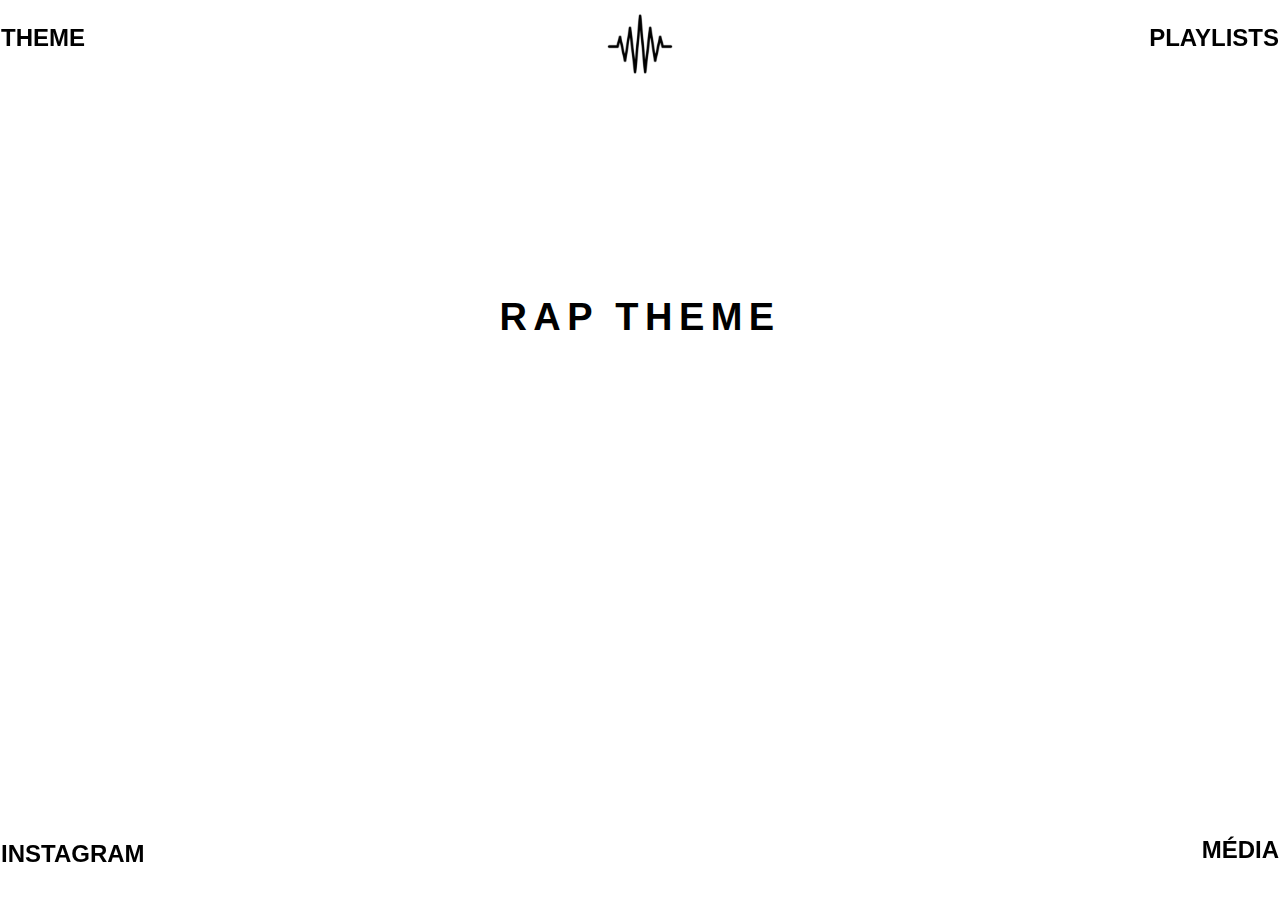
<file: index.html>
<!DOCTYPE html>
<html lang="fr">
<head>
    <title>Rap theme</title>
    <meta charset="utf-8"/>
    <meta name="viewport" content="width=device-width, initial-scale=1.0">
    <link rel="stylesheet" href="style.css"/>
</head>
    
    <h1><img alt="Rap theme" src="raptransparent.png"></h1>
    
    <body>
    <a class="button1" href="theme.html"><h2>THEME</h2></a>
    
    <a class="button1" href="playlist.html"><h3>PLAYLISTS</h3></a>
    </body>

    <h6>RAP THEME</h6>
    
    <body>
    <a class="button1" href="https://www.instagram.com/rap_theme/" target="_BLANK"><h4>INSTAGRAM</h4></a>
        
    <a class="button1" href="https://twitter.com/rap_theme" target="_BLANK"><h5>MÉDIA</h5></a>
    </body>
</file>
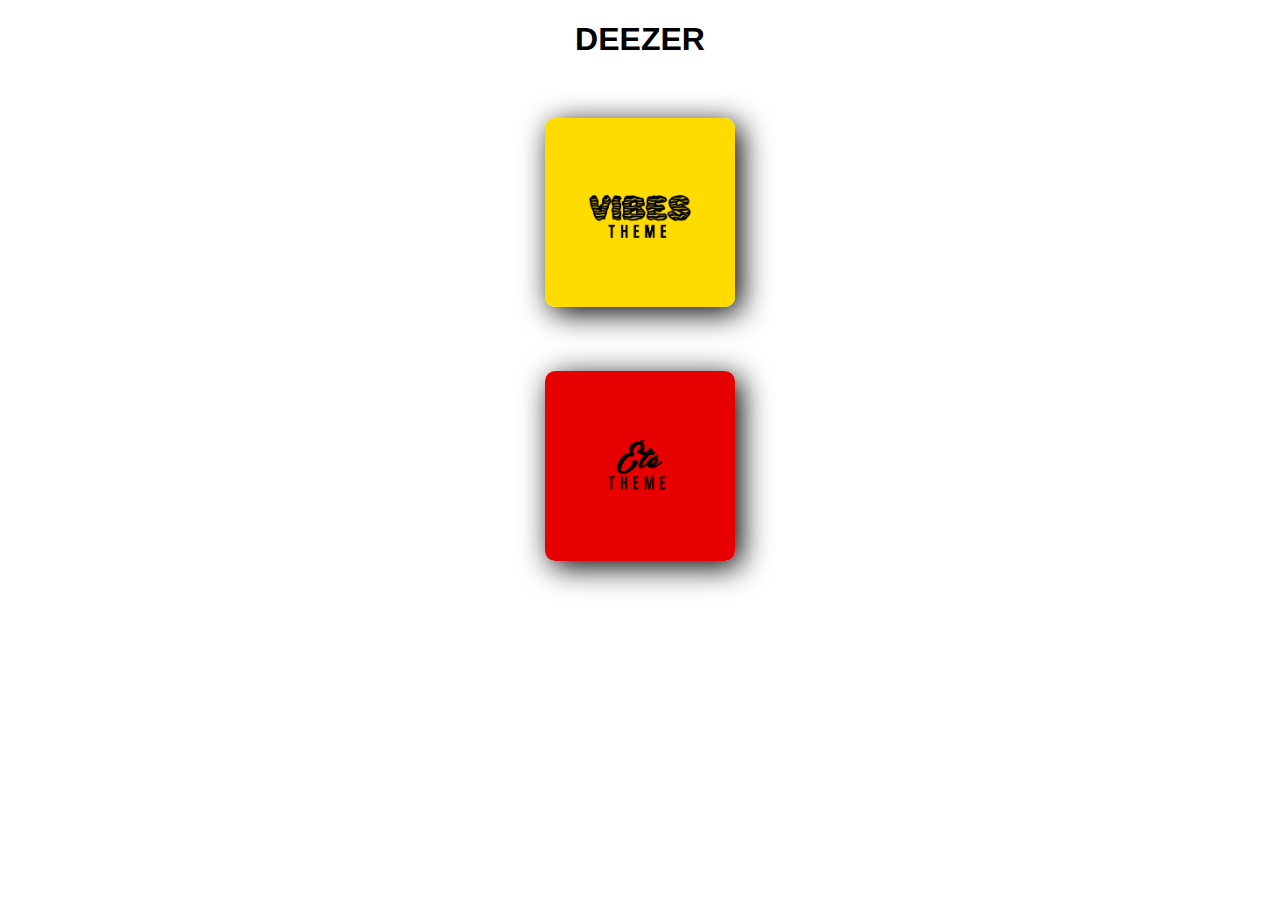
<file: deezer.html>
<!DOCTYPE html>
<html lang="fr">
<head>
    <title>Playlists - Theme</title>
    <meta charset="utf-8"/>
    <link rel="stylesheet" href="styleplateformes.css"/>
</head>
    
    <h1>DEEZER</h1>
<br>    

    <a href="https://www.deezer.com/playlist/7975499222?utm_source=deezer&utm_content=playlist-7975499222&utm_term=0_1596730772&utm_medium=web" target="_BLANK"><h2><img alt="Vibes Theme" src="Vibesplaylist.png"></h2></a>
    <br>
    <a href="https://www.deezer.com/playlist/8022512242?utm_source=deezer&utm_content=playlist-8022512242&utm_term=0_1597707833&utm_medium=web" target="_BLANK"><h2><img alt="Été Theme" src="eteplaylist.PNG"></h2></a>
</file>
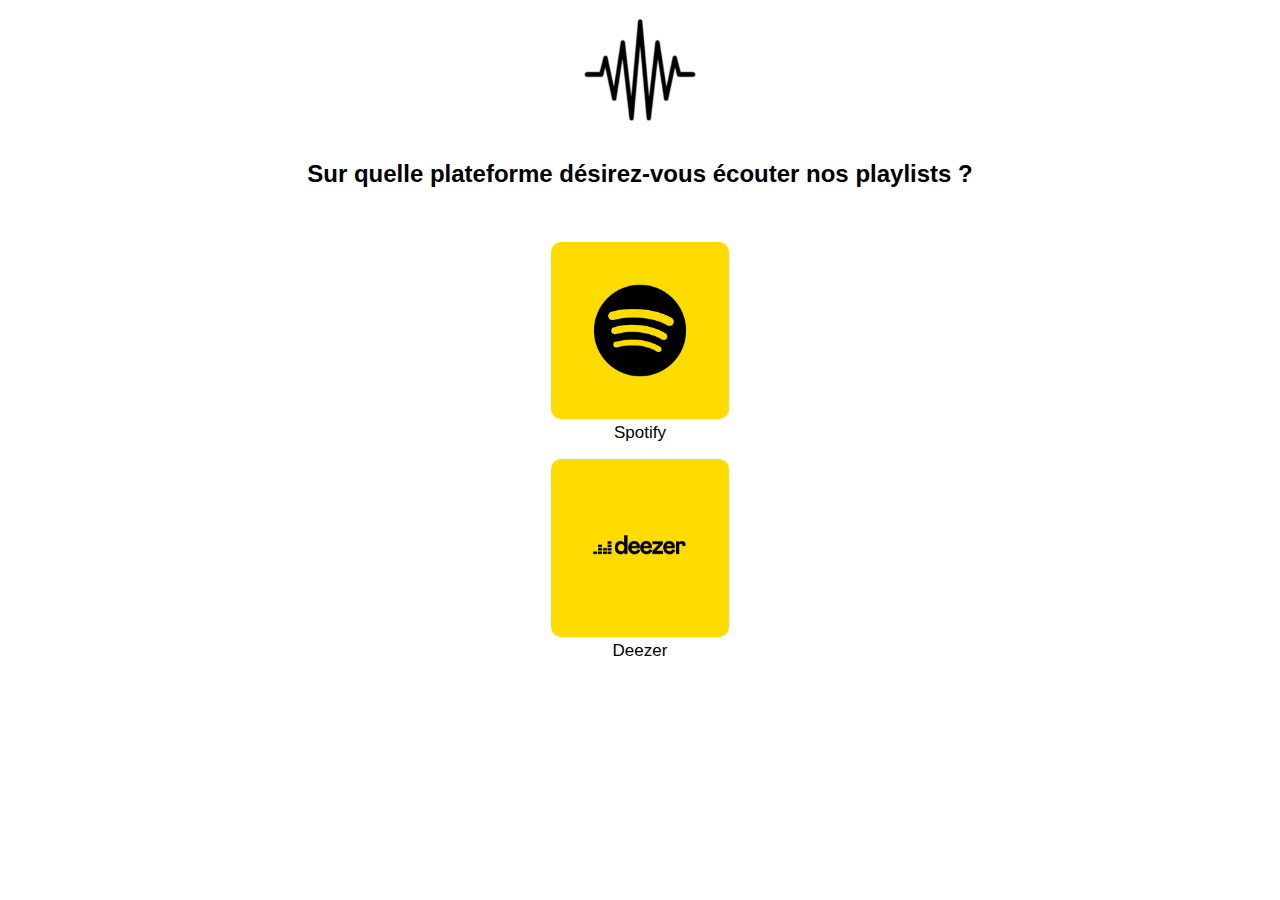
<file: playlist.html>
<!DOCTYPE html>
<html lang="fr">
<head>
    <title>Playlists - Theme</title>
    <meta charset="utf-8"/>
    <link rel="stylesheet" href="styleplaylist.css"/>
</head>
        
    <a href="index.html"><h1><img alt="Rap theme" src="raptransparent.png"></h1></a>

    <h2>Sur quelle plateforme désirez-vous écouter nos playlists ?</h2>
<br>
    
<div class="imagesplateformes">
    <figure>
        <a href="spotify.html" target="_BLANK"><img alt="Spotify" class="img1" src="spotify.PNG"></a>
        <figcaption>Spotify</figcaption>
    </figure>

    <figure>
        <a href="deezer.html" target="_BLANK"><img alt="Deezer" class="img2" src="deezer.PNG"></a>
        <figcaption>Deezer</figcaption>
    </figure>
</div>
</file>
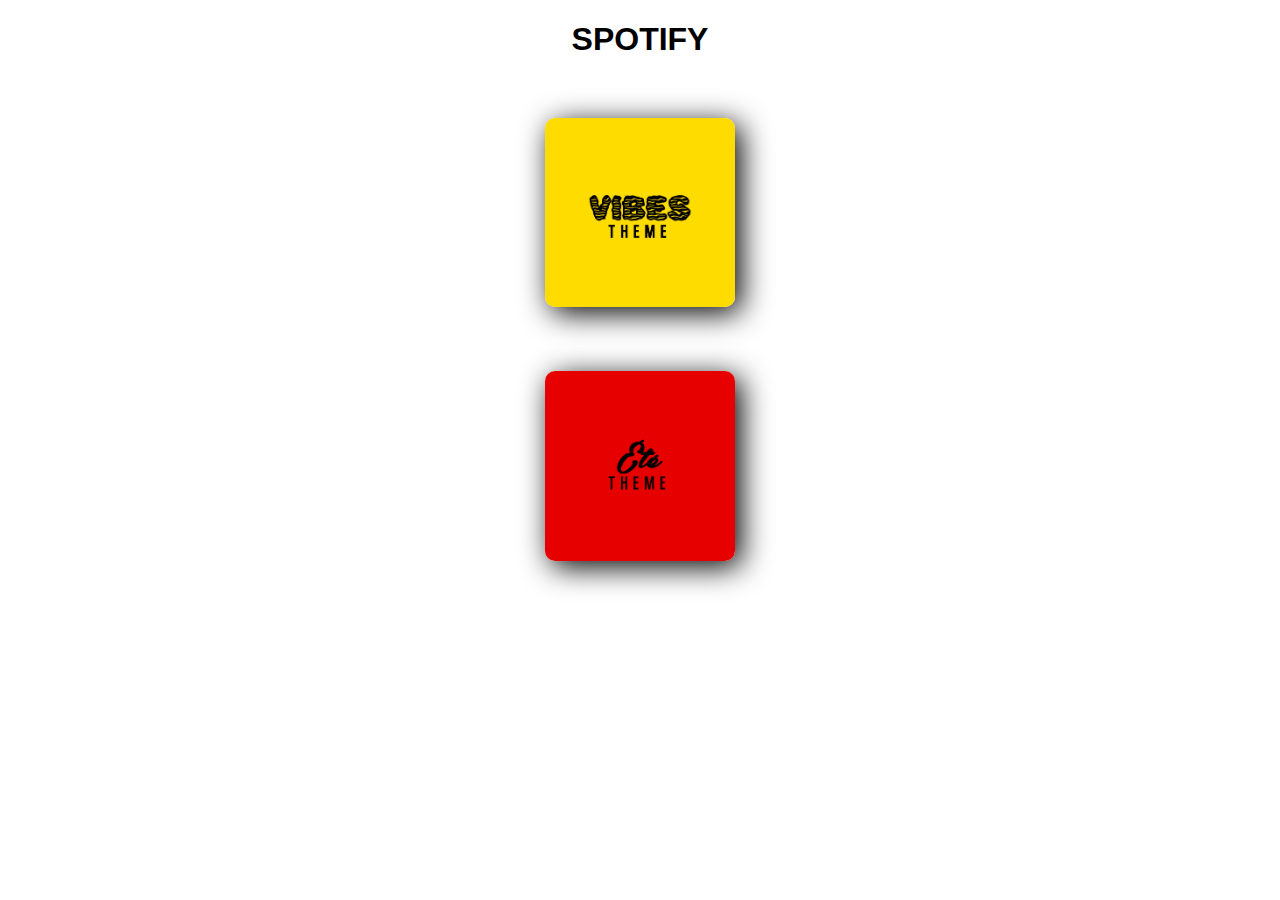
<file: spotify.html>
<!DOCTYPE html>
<html lang="fr">
<head>
    <title>Playlists - Theme</title>
    <meta charset="utf-8"/>
    <link rel="stylesheet" href="styleplateformes.css"/>
</head>

        <h1>SPOTIFY</h1>
  <br>
    <a href="https://open.spotify.com/playlist/7KywzB7GSW9gv3hjHWDPBs?si=QDGQsmasQFqzMwv3MAy_ng" target="_BLANK"><h2><img alt="Vibes Theme" src="Vibesplaylist.png"></h2></a>
  <br>
  <a href="https://open.spotify.com/playlist/3KgehJPqzlPepyQQTXjvm6?si=3o0fo5YvS72V2OiCks6sYg" target="_BLANK"><h2><img alt="Été Theme" src="eteplaylist.PNG"></h2></a>
</file>
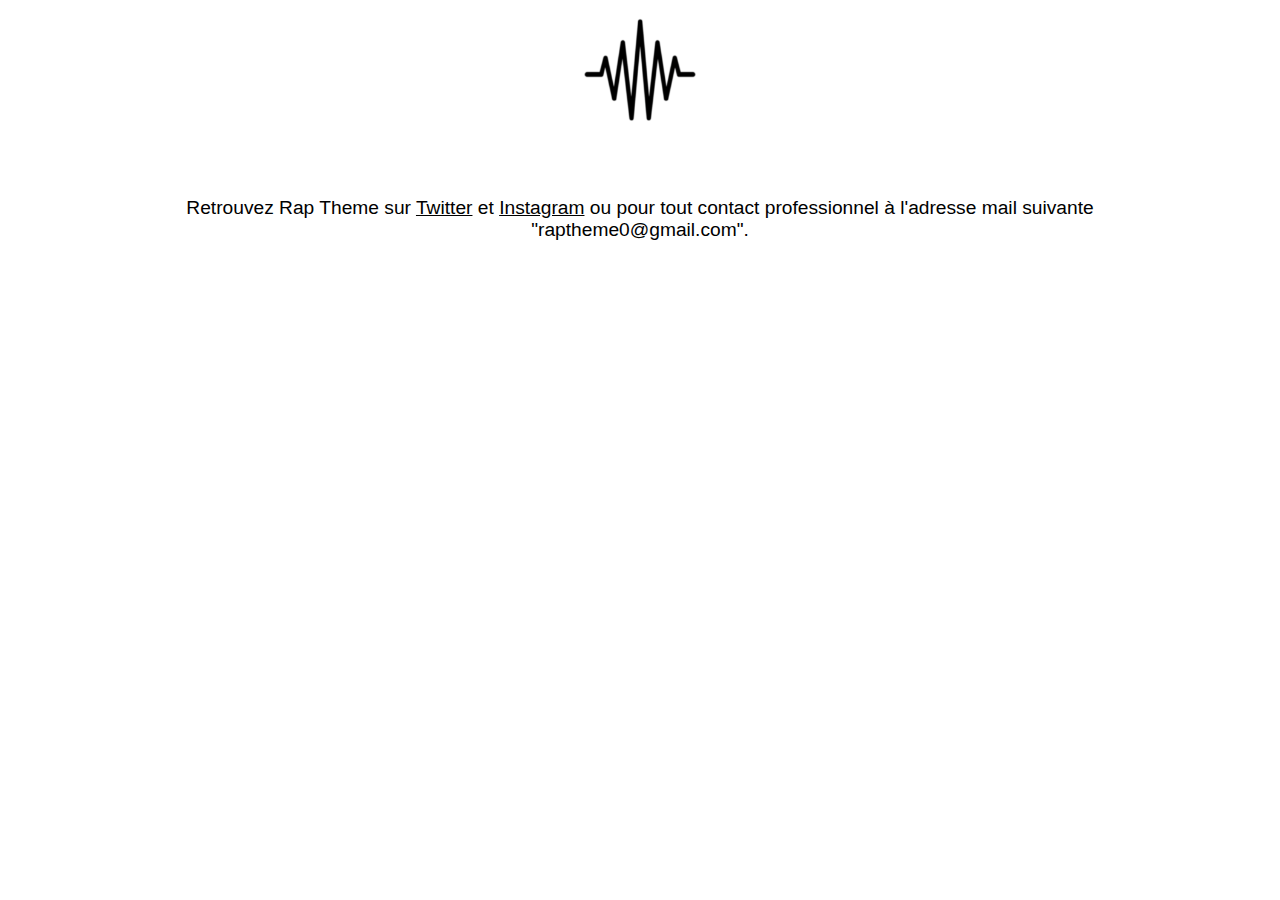
<file: theme.html>
<!DOCTYPE html>
<html lang="fr">
<head>
    <title>Présentation - Theme</title>
    <meta charset="utf-8"/>
    <link rel="stylesheet" href="styletheme.css"/>
</head>
        
    <a href="index.html"><h1><img alt="Rap theme" src="raptransparent.png"></h1></a>
<br>
<body>
    <p>Retrouvez Rap Theme sur <a class="button1" href="https://twitter.com/Harptheme" target="_BLANK">Twitter</a> et <a class="button1" href="https://www.instagram.com/harptheme/" target="_BLANK">Instagram</a> ou pour tout
    contact professionnel à l'adresse mail suivante "raptheme0@gmail.com".</p>
</body>
</file>
<file: style.css>
@media screen and (max-width: 318px){
    img{
        width: 50px;}
    h6{
        font-size: 18px;}
    h2{
        font-size: 85%;}
    h3{
        font-size: 85%;}
    h4{
        font-size: 85%;}
    h5{
        font-size: 85%;}
}
@media screen and (min-width: 319px) and (max-width: 373px){
    img{
        width: 60px;}
    h6{
        font-size: 20px;}
    h2{
        font-size: 93%;}
    h3{
        font-size: 93%;}
    h4{
        font-size: 93%;}
    h5{
        font-size: 93%;}
}
@media screen and (min-width: 374px) and (max-width: 375px){
    img{
        width: 75px;}
    h6{
        font-size: 23px;}
    h2{
        font-size: 100%;}
    h3{
        font-size: 100%;}
    h4{
        font-size: 100%;}
    h5{
        font-size: 100%;}
}
@media screen and (min-width: 376px) and (max-width: 411px){
    img{
        width: 80px;}
    h6{
        font-size: 22px;}
    h2{
        font-size: 110%;}
    h3{
        font-size: 110%;}
    h4{
        font-size: 110%;}
    h5{
        font-size: 110%;}
}
@media screen and (min-width: 412px) and (max-width: 414px){
    img{
        width: 80px;}
    h6{
        font-size: 25px;}
    h2{
        font-size: 120%;}
    h3{
        font-size: 120%;}
    h4{
        font-size: 120%;}
    h5{
        font-size: 120%;}
}
@media screen and (min-width: 415px) and (max-width: 765px){
    img{
        width: 85px;}
    h6{
        font-size: 25px;}
    h2{
        font-size: 125%;}
    h3{
        font-size: 125%;}
    h4{
        font-size: 125%;}
    h5{
        font-size: 125%;}
}
@media screen and (min-width: 766px) and (max-width: 768px){
    img{
        width: 95px;}
    h6{
        font-size: 33px;}
    h2{
        font-size: 135%;}
    h3{
        font-size: 135%;}
    h4{
        font-size: 135%;}
    h5{
        font-size: 135%;}
}
@media screen and (min-width: 769px) and (max-width: 900px){
    img{
        width: 100px;}
    h6{
        font-size: 35px;}
    h2{
        font-size: 145%;}
    h3{
        font-size: 145%;}
    h4{
        font-size: 145%;}
    h5{
        font-size: 145%;}
}
@media screen and (min-width: 901px){
    img{
        width: 110px;}
    h6{
        font-size: 38px;}
    h2{
        font-size: 150%;}
    h3{
        font-size: 150%;}
    h4{
        font-size: 150%;}
    h5{
        font-size: 150%;}
}
    
body{
    padding-top: 11px;
    padding-right: 12px;
    padding-left: 12px;
}
    
h1{
    text-align: center;
    margin-top: -10px;
}
img{
    position: relative;
    display: inline-block;
    height: auto;
    transition-property: all;
    transition-duration: 0.5s;
    transition-timing-function: ease;
    transition-delay: 0s;
}

h2{
    position: fixed;
    top: 4px;
    left: 1px;
    text-decoration: none;
    font-family: Anton, sans-serif;
}
h3{
    position: fixed;
    top: 0;
    right: 1px;
    text-decoration: none;
    font-family: Anton, sans-serif;
}
h4{
    position: fixed;
    bottom: 0;
    left: 1px;
    text-decoration: none;
    font-family: Anton, sans-serif;
}
h5{
    position: fixed;
    bottom: -4px;
    right: 1px;
    text-decoration: none;
    font-family: Anton, sans-serif;
}
    
h6{
    position: relative;
    text-align: center;
    transform: translateY(-50%);
    margin-top: 230px;
    letter-spacing: .17em;
    font-family: Anton, sans-serif;
}

.button1
{
    color: black;
    text-decoration: none;
}
</file>
<file: styleplateformes.css>
h1{
    text-align: center;
    font-family: Scto Grotesk A,sans-serif;
}
h2{
    text-align: center;
}
img{
    position: relative;
    border-radius: 10px;
    display: inline-block;
    width: 15%;
    box-shadow: 6px 6px 30px black;
}
</file>
<file: styleplaylist.css>
@media screen and (min-width: 374px) and (max-width: 375px){
    .imagesplateformes{
        width: 15px;}
}


h1{
    text-align: center;
    margin-top: 10px;
}
img{
    position: relative;
    border-radius: 10px;
    display: inline-block;
    width: 15%;
}
figcaption{
    font-size: 17px;
    font-family: Scto Grotesk A,sans-serif;
}
h2{
    font-family: Scto Grotesk A,sans-serif;
    text-align: center;
}
.imagesplateformes{
    text-align:center;
    border-radius: 20px;
}
</file>
<file: styletheme.css>
h1{
    text-align: center;
    margin-top: 10px;
}
img{
    position: relative;
    display: inline-block;
    width: 15%;
}
p
{
    width: 76%;
    margin-left: auto;
    margin-right: auto;
    text-align: center;
    font-size: 120%;
    font-family: Scto Grotesk A,sans-serif;
    color: black;
}

.button1
{
    font-family: Scto Grotesk A,sans-serif;
    color: black;
    text-decoration: underline; color: black
}
</file>
